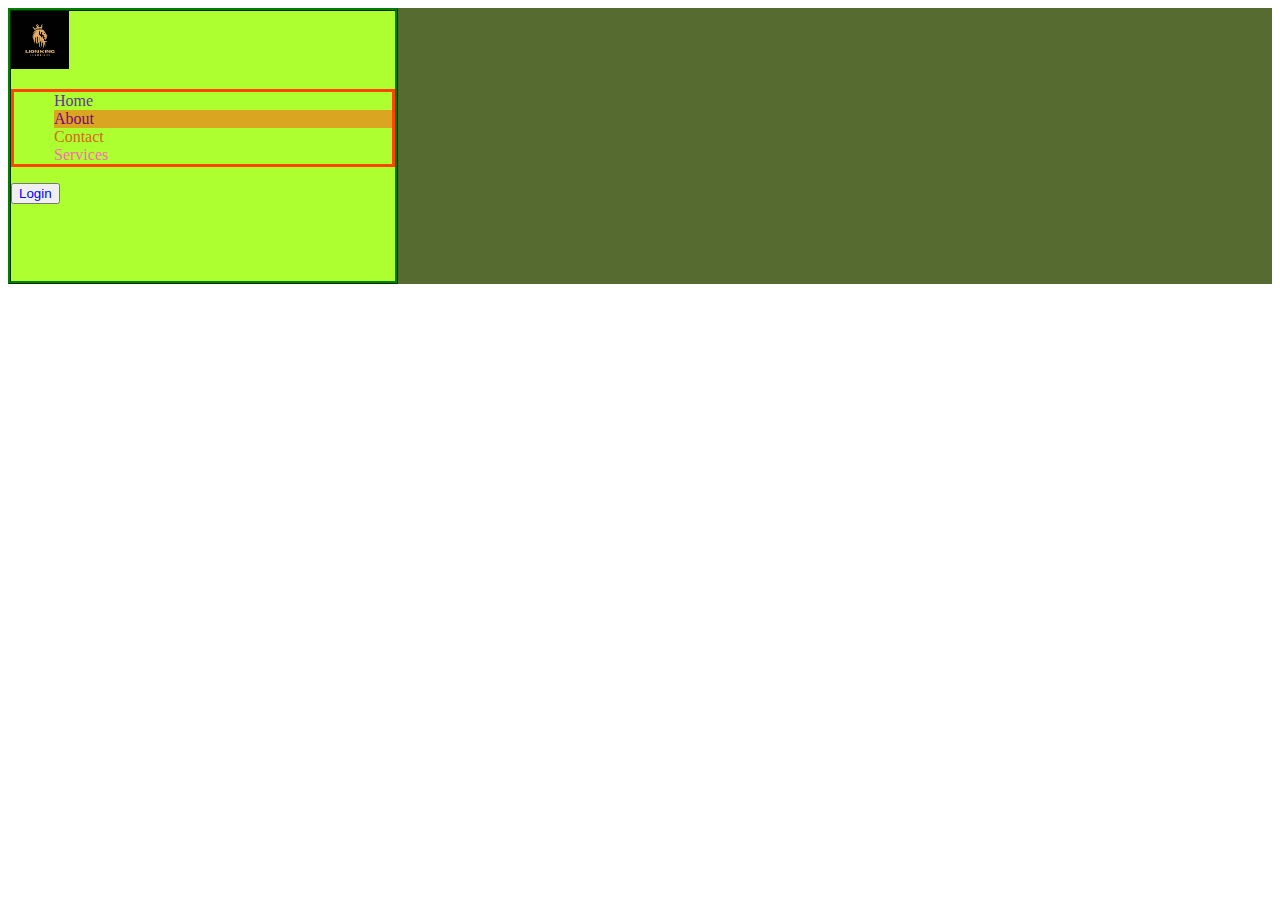
<file: pro1/index.html>
<!DOCTYPE html>
<html lang="en">
<head>
    <meta charset="UTF-8">
    <meta name="viewport" content="width=device-width, initial-scale=1.0">
    <link rel="stylesheet" href="style.css">
    <title>Web Structure</title>
</head>
<body>
    <div id="wrapper">
        <nav>
            <img src="[data-uri]" width="15%" alt="logo">
            <ul>
                <li class="list_item">Home</li>
                <li class="list_item">About</li>
                <li class="list_item">Contact</li>
                <li class="list_item">Services</li>
            </ul>
        <!-- <span>
              <span>Home</span>
              <span>About</span>
              <span>Contact</span>
        </span>     -->
            <button class="list_item">Login</button>
        </nav>
    </div>
    
</body>
</html>
</file>
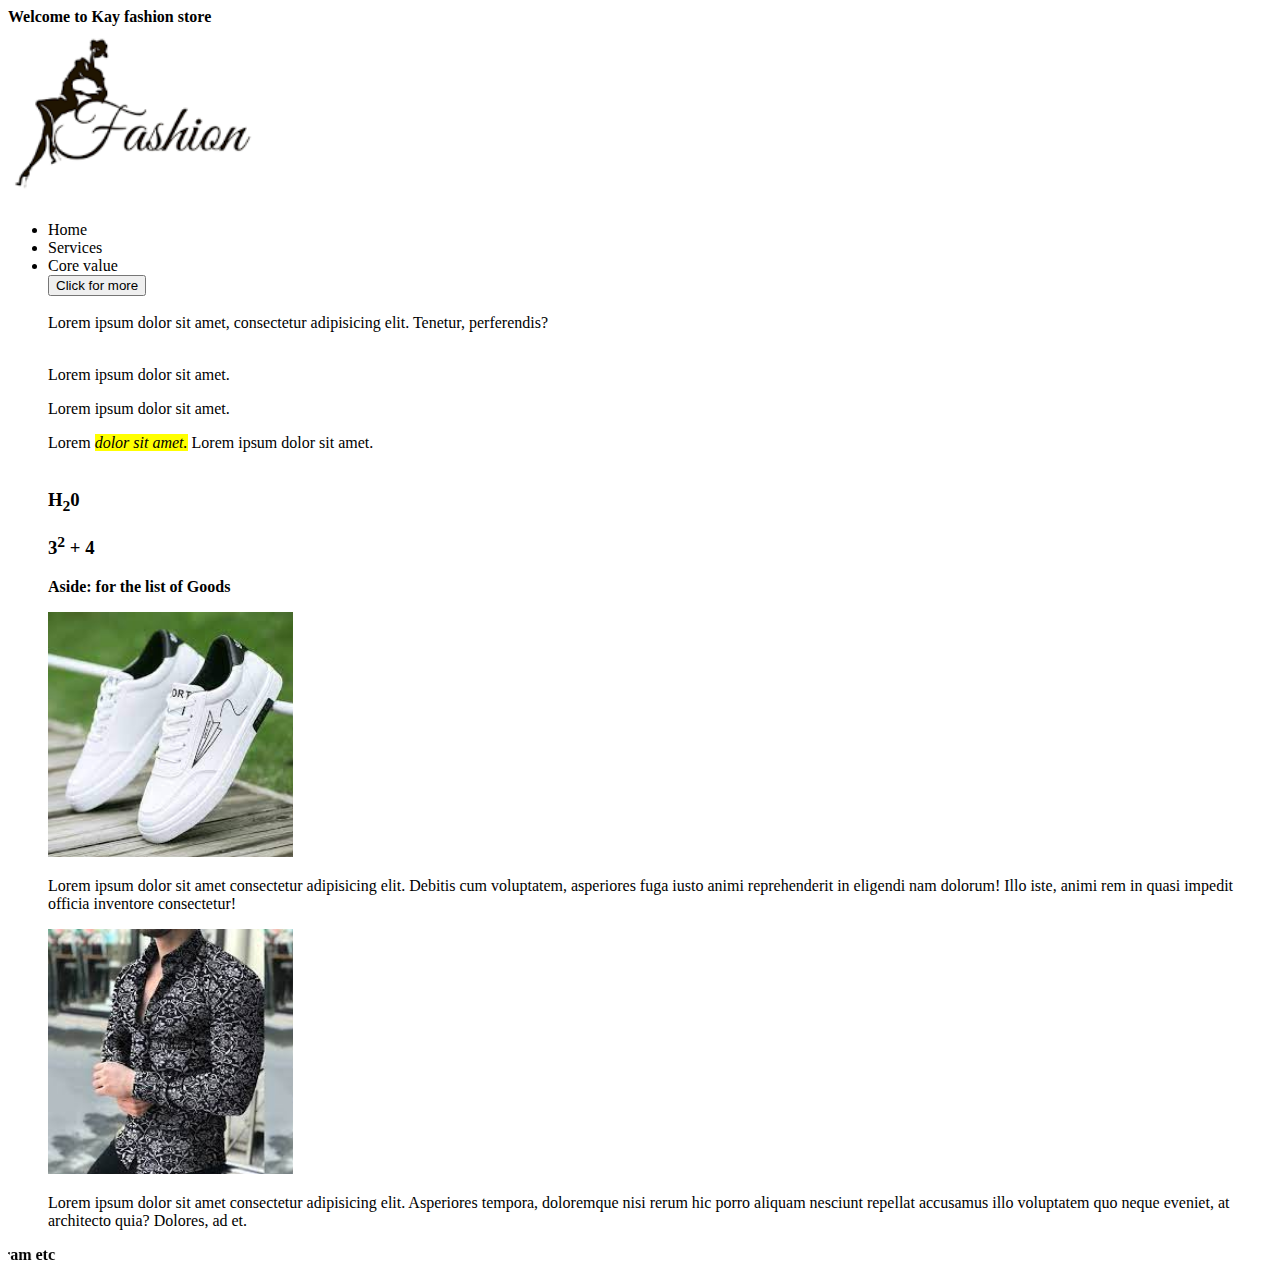
<file: first.html>
<!DOCTYPE html>
<html lang="en">
<head>
    <meta charset="UTF-8">
    <meta name="viewport" content="width=device-width, initial-scale=1.0">
    <title>KAYS WORLD</title>
</head>
<body>
    <main>

    <nav>
        <header><strong>Welcome to Kay fashion store</strong></header>
        <img src="fashion.png" width="20%" alt="">
        
    </nav>
    <ul>
        <li>Home</li>
        <li>Services</li>
        <li>Core value</li>
    
        <button>Click for more</button> <br><br>

        <span>Lorem ipsum dolor sit amet, consectetur adipisicing elit. Tenetur, perferendis?</span> <br><br>
        <p>Lorem ipsum dolor sit amet.</p>
        <p>Lorem ipsum dolor sit amet.</p>

        <span>Lorem <mark><em>dolor sit amet.</em></mark></span> 
        <span>Lorem ipsum dolor sit amet.</span> <br><br>

        <h3>H<sub>2</sub>0</h3>
        <h3>3<sup>2</sup> + 4</h3>

     <aside>
        <figcaption><strong>Aside: for the list of Goods</strong></figcaption> <p></p>
        <img src="sneakers.jpg" width="20%" alt="">
        <p>Lorem ipsum dolor sit amet consectetur adipisicing elit. Debitis cum voluptatem, asperiores fuga iusto animi reprehenderit in eligendi nam dolorum! Illo iste, animi rem in quasi impedit officia inventore consectetur!</p>
        <img src="shirt.jpg" width="20%" alt="">
       <p>Lorem ipsum dolor sit amet consectetur adipisicing elit. Asperiores tempora, doloremque nisi rerum hic porro aliquam nesciunt repellat accusamus illo voluptatem quo neque eveniet, at architecto quia? Dolores, ad et.</p>

     </aside>   
    </ul>

    
        <footer><strong><marquee behavior="" direction="right">Hotlines: Facebeek, Whatsapp, Twitter, Instagram etc</marquee></strong></footer>
        
    </main>
    
</body>
</html>
</file>
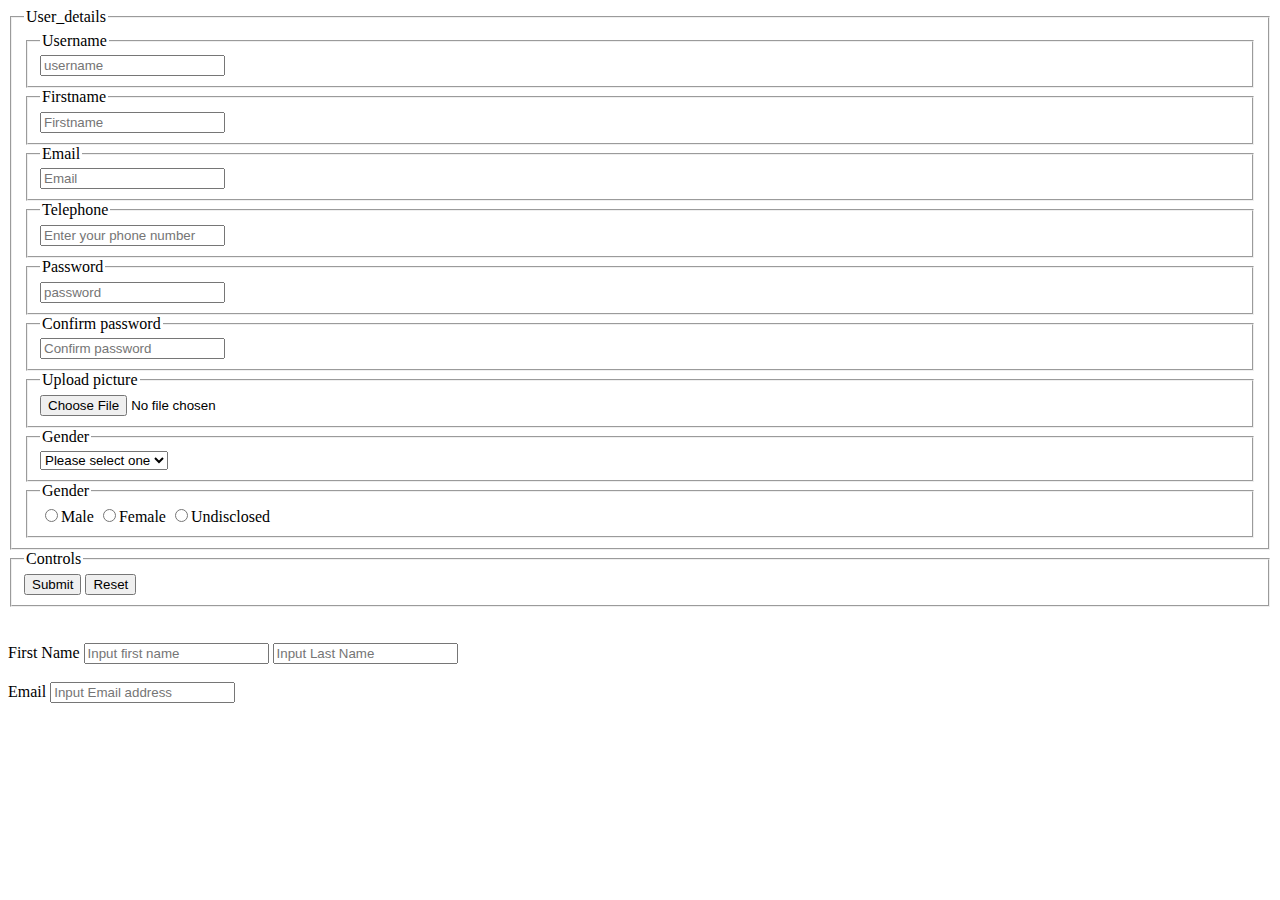
<file: form.html>
<!DOCTYPE html>
<html lang="en">
<head>
    <meta charset="UTF-8">
    <meta name="viewport" content="width=device-width, initial-scale=1.0">
    <title>Form Elements Tutorial</title>
</head>
<body>
    <div id="wrapper">
        <form action="#" method="post">
            <fieldset>
                <legend>User_details</legend>
                <!-- <label for="username">Username:</label> -->
                <fieldset>
                    <legend>Username</legend>
                    <input type="text" placeholder="username" title="Please, enter your Username" name="" id="">
                </fieldset>

                <fieldset>
                    <legend>Firstname</legend>
                    <input type="text" placeholder="Firstname" name="" id="">
                </fieldset>
                <fieldset>
                    <legend>Email</legend>
                    <input type="email" placeholder="Email" name="" id="">
                </fieldset>
                <fieldset>
                    <legend>Telephone</legend>
                    <input type="tel" placeholder="Enter your phone number" name="" id="">
                </fieldset>
                <fieldset>
                    <legend>Password</legend>
                    <input type="password" placeholder="password" name="" id="">
                </fieldset>
                <fieldset>
                    <legend>Confirm password</legend>
                    <input type="password" placeholder="Confirm password" name="" id="">
                </fieldset>
                <fieldset>
                    <legend>Upload picture</legend>
                    <input type="file" placeholder="Upload pictures" name="" id="">
                </fieldset>
                <fieldset>
                    <legend>Gender</legend>
                   <select name="gender" id="">
                    <option value="">Please select one</option>
                    <option value="Male">Male</option>
                    <option value="Female">Female</option>
                    <option value="I prefer not to answer">Undisclosed</option>
                   </select>
                </fieldset>

                <fieldset>
                    <legend>Gender</legend>
                    <input type="radio" name="gender" value="Male">Male
                    <input type="radio" name="gender" value="Female">Female
                    <input type="radio" name="gender" value="Undisclosed">Undisclosed
                
                </fieldset>
            </fieldset>
            <fieldset>
                <legend>Controls</legend>
                <input type="submit" value="Submit">
                <button type="reset">Reset</button>
            </fieldset>
            <br>
            <br>
            <div>
                <label for="name">First Name</label>
                <input type="name" placeholder="Input first name" class="name">
                <input type="" placeholder="Input Last Name" class="type">
            </div>
            <br>
            <div>
                <label for="">Email</label>
                <input type="text" placeholder="Input Email address" class="type">
            </div>
        </form>
    </div>
   
</body>
</html>
</file>
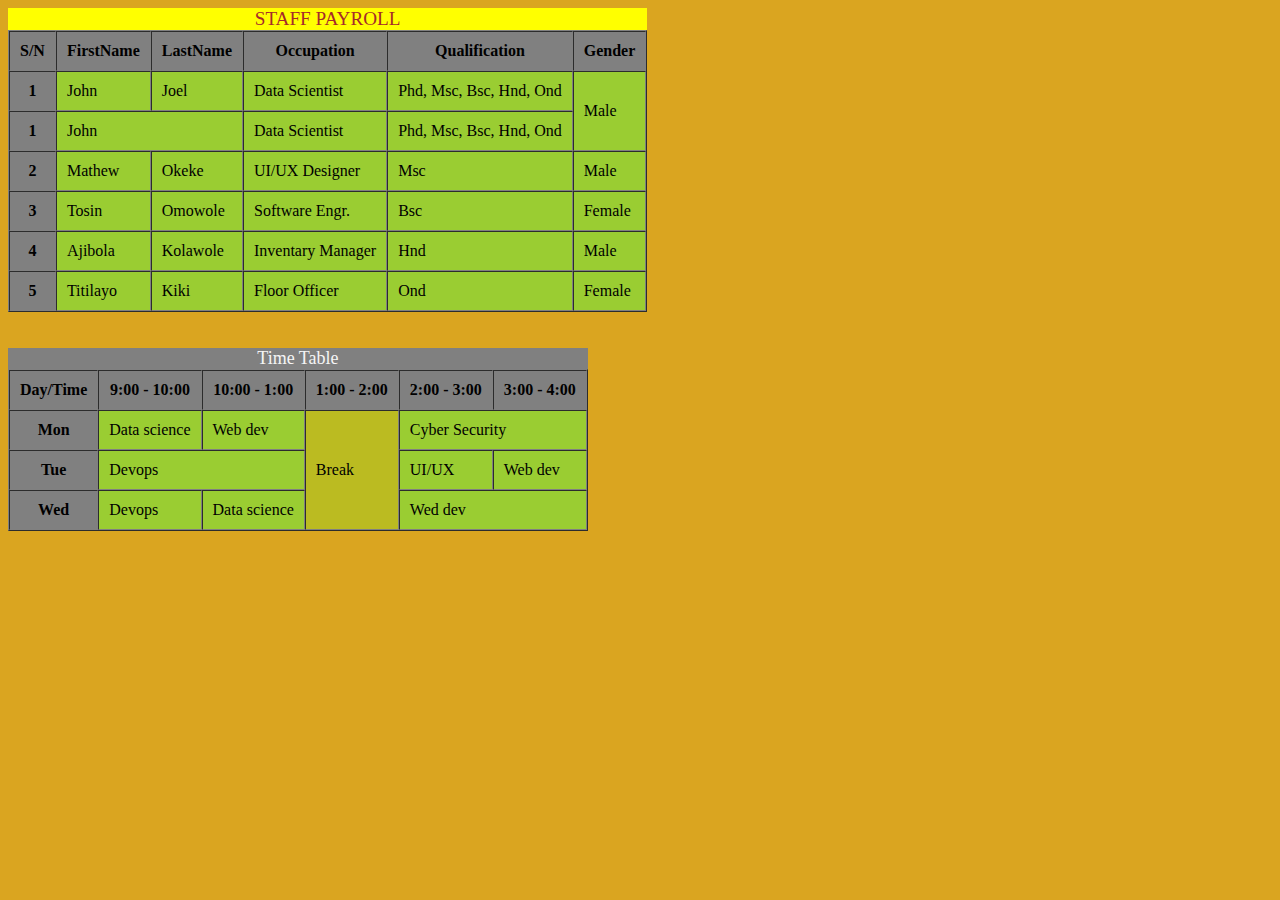
<file: table_elements.html>
<!DOCTYPE html>
<html lang="en">
<head>
    <meta charset="UTF-8">
    <meta name="viewport" content="width=device-width, initial-scale=1.0">

   <link rel="stylesheet" href="css/style.css">

    <title>Table Element</title>
    <!-- <style>
        caption{
            background-color: goldenrod;
            color: aliceblue; 
            font-size: large;
        }
    </style> -->
</head>
<body>
    <div id="wrapper">
        <table border="1" cellspacing="0" cellpadding="10">

            <!-- INLINE STYLING -->
            <!-- <caption style="background-color: rgb(2, 128, 0); color:whitesmoke; font-size: large;" >STAFF PAYROLL</caption> -->

            <!-- EXTERNAL STYLING -->
            <caption >STAFF PAYROLL</caption>

            <thead>
                <tr>
                    <th>S/N</th>
                    <th>FirstName</th>
                    <th>LastName</th>
                    <th>Occupation</th>
                    <th>Qualification</th>
                    <th>Gender</th>
                </tr>
            </thead>
            <tbody>
                <tr>
                    <th>1</th>
                    <td>John</td>
                    <td>Joel</td>
                    <td>Data Scientist</td>
                    <td>Phd, Msc, Bsc, Hnd, Ond</td>
                    <td rowspan="2">Male</td>
                </tr>
                <tr>
                    <th>1</th>
                    <td colspan="2">  John</td>
                    <!-- <td>Joel</td> -->
                    <td>Data Scientist</td>
                    <td>Phd, Msc, Bsc, Hnd, Ond</td>
                    <!-- <td>Male</td> -->
                </tr>
                <tr>
                    <th>2</th>
                    <td>Mathew</td>
                    <td>Okeke</td>
                    <td>UI/UX Designer</td>
                    <td>Msc</td>
                    <td>Male</td>
                </tr>
                <tr>
                    <th>3</th>
                    <td>Tosin</td>
                    <td>Omowole</td>
                    <td>Software Engr.</td>
                    <td>Bsc</td>
                    <td>Female</td>
                </tr>
                <tr>
                    <th>4</th>
                    <td>Ajibola</td>
                    <td>Kolawole</td>
                    <td>Inventary Manager</td>
                    <td>Hnd</td>
                    <td>Male</td>
                </tr>
                <tr>
                    <th>5</th>
                    <td>Titilayo</td>
                    <td>Kiki</td>
                    <td>Floor Officer</td>
                    <td>Ond</td>
                    <td>Female</td>
                </tr>
            </tbody>
        </table>
    </div>

    <br>
    <br>
    <table border="1" cellspacing="0" cellpadding="10">
        <caption style="background-color: grey; color: whitesmoke; font-size: large;">Time Table</caption>
        <thead>
            <tr>
                <th>Day/Time</th>
                <th>9:00 - 10:00</th>
                <th>10:00 - 1:00</th>
                <th>1:00 - 2:00</th>
                <th>2:00 - 3:00</th>
                <th>3:00 - 4:00</th>
            </tr>
        </thead>
        <tbody>
            <tr>
                <th>Mon</th>
                <td>Data science</td>
                <td>Web dev</td>
                <td rowspan="3" style="background-color: rgb(187, 187, 33); color: black;">Break</td>
                <td colspan="2">Cyber Security</td>
                <!-- <td>Cyber Security</td> -->
            </tr>
            <tr>
                <th>Tue</th>
                <td colspan="2">Devops</td>
                <!-- <td>Devops</td> -->
                <!-- <td>Break</td> -->
                <td>UI/UX</td>
                <td>Web dev</td>
            </tr>
            <tr>
                <th>Wed</th>
                <td>Devops</td>
                <td>Data science</td>
                <!-- <td>Break</td> -->
                <td colspan="2">Wed dev</td>
                <!-- <td>Web dev</td> -->
            </tr>
        </tbody>
    </table>
    
</body>
</html>
</file>
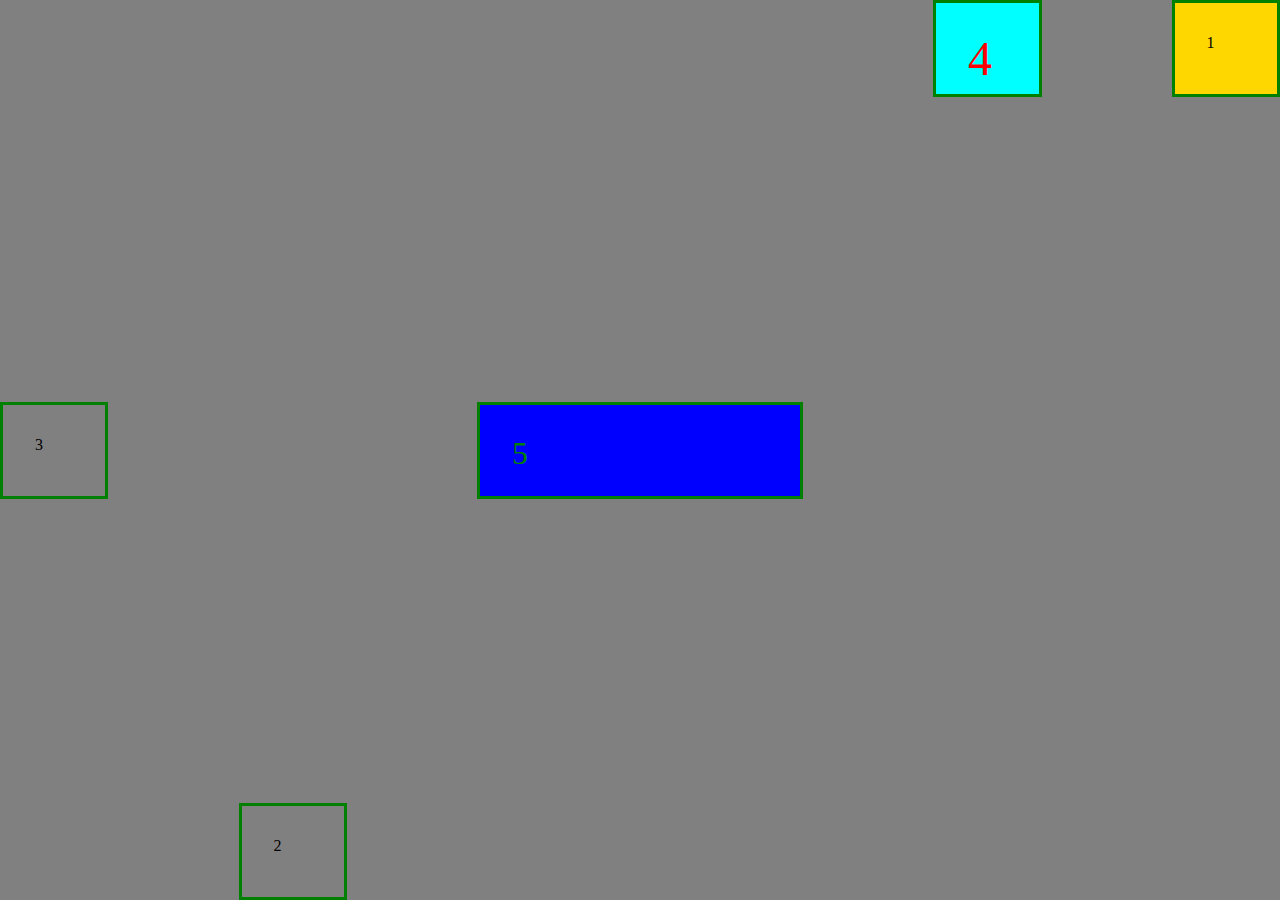
<file: flex/flex3.html>
<!DOCTYPE html>
<html lang="en">
<head>
    <meta charset="UTF-8">
    <meta name="viewport" content="width=device-width, initial-scale=1.0">
    <title>flex properties</title>
</head>
<body>
    <div id="wrapper">
        <div id="" class="number">1</div>
        <div id="" class="number">2</div>
        <div id="" class="number">3</div>
        <div id="" class="number">4</div>
        <div id="" class="number">5</div>
    </div>
    <style>

        /* Reset from meyer web */
        
            html, body, div, span, applet, object, iframe,
h1, h2, h3, h4, h5, h6, p, blockquote, pre,
a, abbr, acronym, address, big, cite, code,
del, dfn, em, img, ins, kbd, q, s, samp,
small, strike, strong, sub, sup, tt, var,
b, u, i, center,
dl, dt, dd, ol, ul, li,
fieldset, form, label, legend,
table, caption, tbody, tfoot, thead, tr, th, td,
article, aside, canvas, details, embed, 
figure, figcaption, footer, header, hgroup, 
menu, nav, output, ruby, section, summary,
time, mark, audio, video {
	margin: 0;
	padding: 0;
	border: 0;
	font-size: 100%;
	font: inherit;
	vertical-align: baseline;
}
/* HTML5 display-role reset for older browsers */
article, aside, details, figcaption, figure, 
footer, header, hgroup, menu, nav, section {
	display: block;
}
body {
	line-height: 1;
}
ol, ul {
	list-style: none;
}
blockquote, q {
	quotes: none;
}
blockquote:before, blockquote:after,
q:before, q:after {
	content: '';
	content: none;
}
table {
	border-collapse: collapse;
	border-spacing: 0;


/* End of Meyer web */

/* Beginning of my Styling */

        }
        #wrapper{
            background-color: grey;

            /* To make the display side by side */
            display: flex;

            /* Justify content makes them have spaces between them */
            justify-content: space-between;

            /* To set the wrapper to landing page or to remove scroll bar: it's used in E-commerce for customers to view the items at a go */
            height: 100vh;

            /* To make the items comes to the center of the page or parent */
            align-items: center;

            /*To make the items comes to the bottom of the page or parent  */
            /* align-items: flex-end; */

            /* Remain at the top */
            /* align-items: flex-start; */

           
        
        }
        #wrapper>.number{
            border: .2rem solid green;

            /* to limit the width of the child from occupying the whole page of the parent. */
            width: 3%;

            /* to limit the heiht of the child from occupying the whole page of the parent. */
            height: 3%;
            padding: 2rem;
        }


         /* To make some to be at the top and some at the bottom */
        #wrapper>.number:last-child{
            /* background-color: red; */

            background-color: blue;


            /* To make it bigger than the rest childrens */
            /* flex: 20%; */

            /* or flex basis: It will makes it space himself and enlarge without affecting the parent*/
            flex-basis: 20%; /*200px;*/

            font-size: 200%;
            color: green;

            /*To break into new lines or break into new line */
            text-wrap: wrap;

        }

        /* To make the fist child goes to the last part */
        #wrapper>.number:first-child{
            /* order: 4; */
            /* flex-shrink: 1; */

            /* To put 1 up and makes it move to the position of 5 */
            /* To take it up */
            align-self: flex-start;

            /* To take it to the position of 5 */
            order: 5;

            background-color: gold;
        }

        /* To pick a particular child */
        #wrapper>.number:nth-child(4){
            /* background-color: yellow; */
            background-color: aqua;
            font-size: 300%;
            color: red;

            /* To input a scroll */
            overflow:scroll;

            /* flex grow/shrink: to increase a particular item size */
            /* flex: .5rem; */

            /* To align the item to go to the top */
            align-self: flex-start;

            /* To change the position if the childrens */
            order: 1;
        }

        /* To bring 2 to the bottom */
        #wrapper>.number:nth-child(2){
            align-self: flex-end;
        }

        /* To bring 1 to the right.... Justify-self: It works for right and left */

        #wrapper>.number:nth-child(1){
            /* justify-self: flex-end; */
            
        }

            /* To make 3 go to the position of 1 */
        #wrapper>.number:nth-child(3){
            order: -1;
        }

    </style>
    
</body>
</html>
</file>
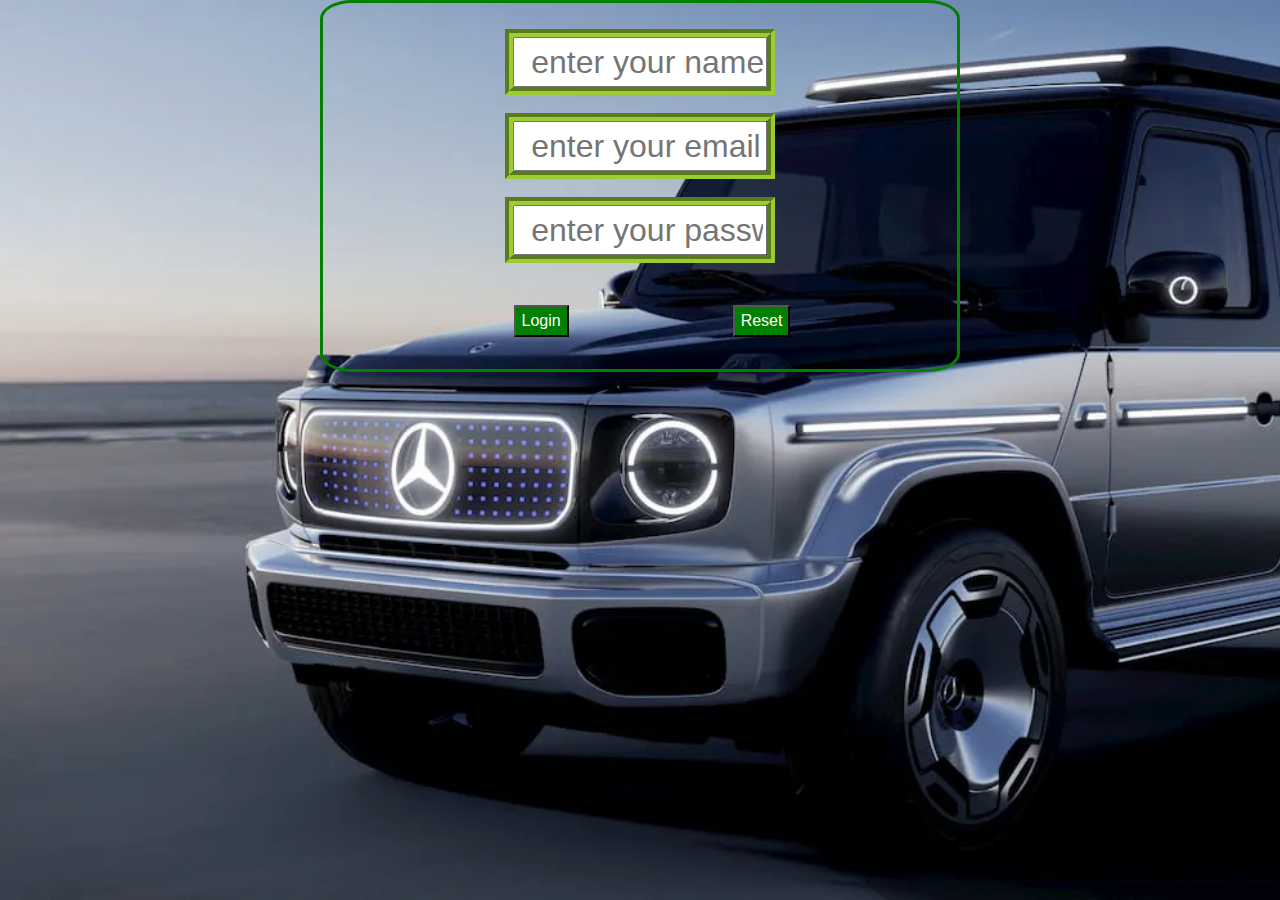
<file: pro1/simple_page.html>
<!DOCTYPE html>
<html lang="en">
<head>
    <meta charset="UTF-8">
    <meta name="viewport" content="width=device-width, initial-scale=1.0">
    <link rel="stylesheet" href="simple_page.css">
    <link rel="preconnect" href="https://fonts.googleapis.com">
<link rel="preconnect" href="https://fonts.gstatic.com" crossorigin>
<!-- FONT ON Google font -->
<link href="https://fonts.googleapis.com/css2?family=Roboto:ital,wght@1,300&display=swap" rel="stylesheet">
    <title>Login Form</title>
</head>
<body>
    <div id="wrapper">
        <form action="#">
            <div id="username">
                <!-- <img src="/Gwagon.jpg" width="150" alt=""> -->
                <br>
                <input type="text" name="username" placeholder="enter your name" title="please fill in your username" id="">
                
            </div>
           <br>
            <div id="email">
                <input type="email" name="email" placeholder="enter your email" title="please fill in your username" id="">
            </div>
            <br>
            <div id="password">
                <input type="password" name="password" placeholder="enter your password" title="please fill in your password" id="">
            </div>
            <br>

            <div class="buttons">
                <button>Login</button>
                <button>Reset</button>
            </div>
            
        </form>
    </div>
</body>
</html>
</file>
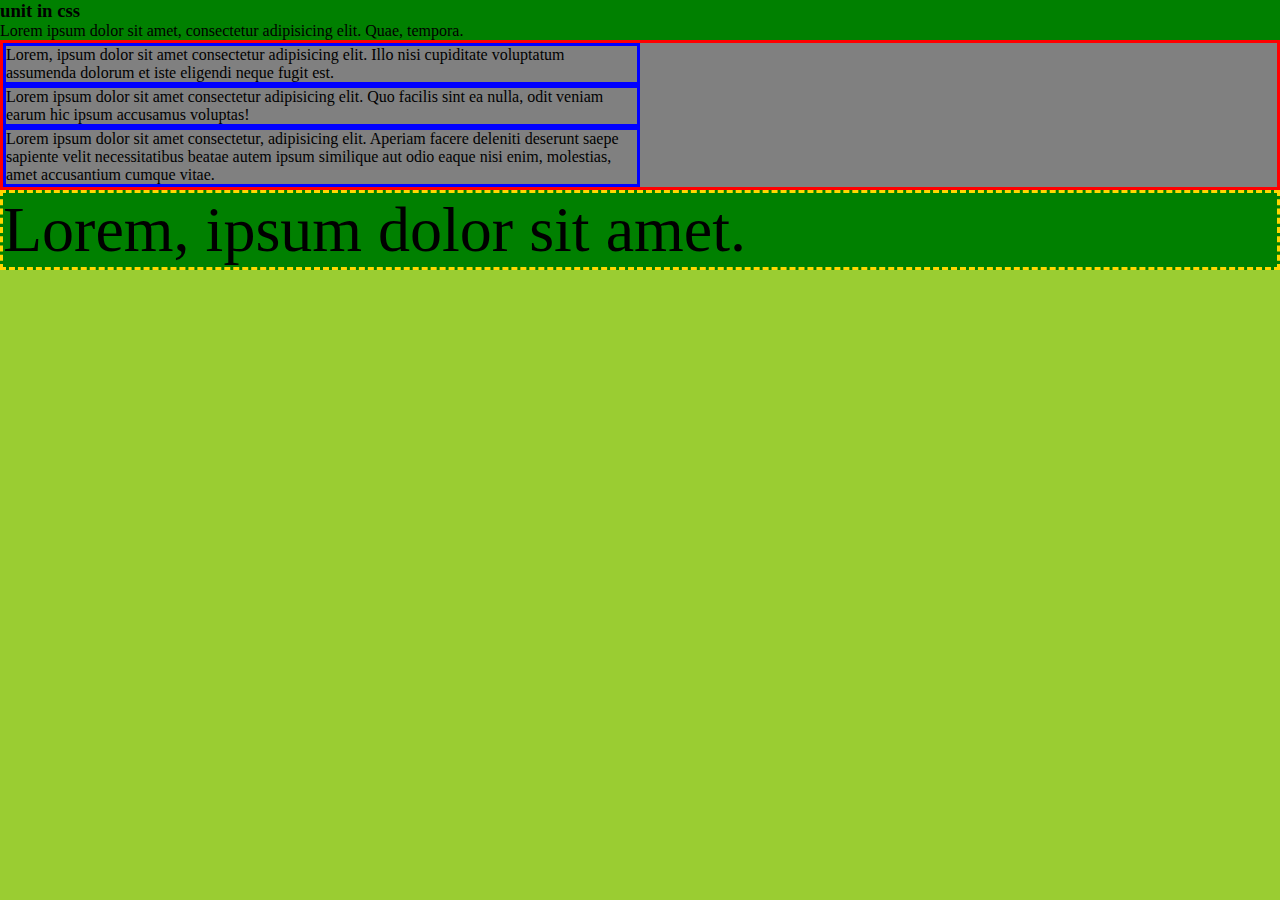
<file: pro1/unit.html>
<!DOCTYPE html>
<html lang="en">
<head>
    <meta charset="UTF-8">
    <meta name="viewport" content="width=device-width, initial-scale=1.0">
    <link rel="stylesheet" href="unit.css">
    <title>Unit</title>
</head>
<body>
    <div id="wrapper">
        <div id="paragraph">
            <h3>unit in css</h3>
            <p>Lorem ipsum dolor sit amet, consectetur adipisicing elit. Quae, tempora.</p>

        </div>
        
        <div id="box1">
           <p>Lorem, ipsum dolor sit amet consectetur adipisicing elit. Illo nisi 
            cupiditate voluptatum assumenda dolorum et iste eligendi neque fugit est.</p>
           <p>Lorem ipsum dolor sit amet consectetur adipisicing elit. Quo facilis sint ea nulla,
             odit veniam earum hic ipsum accusamus voluptas!</p>
           <p>Lorem ipsum dolor sit amet consectetur, adipisicing elit. Aperiam facere deleniti deserunt saepe sapiente velit 
            necessitatibus beatae autem ipsum similique aut odio eaque nisi enim, molestias, amet accusantium cumque vitae.</p>
           
        </div>

        <div id="box2">
            <p>Lorem, ipsum dolor sit amet.</p>
            
        </div>
    </div>
    
</body>
</html>
</file>
<file: pro1/style.css>
body{
    margin: 8;
}

#wrapper{
    background-color: darkolivegreen;
}
nav{
    /* border-top: 0.2rem;
    border-left: 0.2rem;
    border-right: .2rem;
    border-bottom: .2rem;
    border-style: ridge;
    border-width: .2rem;
    border-color: green; */
    border: .2rem ridge green;
    height: 30vh;
    width: 30vw;
    background-color: greenyellow;
    color: blueviolet;
}

ul{
    list-style-type: none;
    border: .2rem solid orangered;
}

nav > .list_item{
    color: blue;
}

ul > li + li {
    color: goldenrod;
}

ul > li + li {
    color: goldenrod;
}

/* 1st child */
ul > li:first-child {
    color: rebeccapurple;
}

/* 2nd child */
ul > li:nth-child(2) {
    color: purple;
    background-color: goldenrod;
}

/* 3rd child */
ul > li:nth-child(3) {
    color: chocolate;
   
}

/* last child */
ul > li:last-child{
    color: hotpink;
}

nav > .list_item:hover{
    background-color: cadetblue;
    font-size: 2rem;
    font-weight: 400;
}
</file>
<file: css/style.css>
body{
    background-color: goldenrod;
    color: black;
}

caption{
    background-color: yellow;
    font-size: larger;
    color: brown;
}

tr{
    background-color: yellowgreen;
}

th{
    background-color: gray;
}

td{
    background-color: ;
}
</file>
<file: pro1/simple_page.css>
/* COPY THIS FONT FROM GOOGLE FONT */

@import url('https://fonts.googleapis.com/css2?family=Roboto:ital,wght@1,300&display=swap');
*{
    margin: 0;
    box-sizing: border-box;
}

#wrapper{
    height: 100vh;
    /* background-image: url("/Gwagon.jpg"), url("/cs7Gwagon.jpg"); */
    background: url("/Gwagon.jpg") grey;
    background-size: cover;  
    /* contain */
    background-repeat: no-repeat;
    /* filter: brightness(4rem); */

    /* SHORT HAND FORM COLOR BINDING using linear gradient function in css for color*/
    /* We can use 1) CONIC GRADIENT FUNCTION () OR 2) LINEAR GRADIENT FUNCTION, 3) LINEAR GRADIENT() */
    /* Using Linear Gradient function */

     /* background: linear-gradient(to right, red, blue, green); */

}

/* TO CENTER THE FORM*/

form{
    /* border: .2rem solid red; */
    width: 50vw;
    margin: 0 auto;
    /* padding-left: 10%; */
    /* background-color: yellow; */
    /* mix-blend-mode: color-burn; */

    /* filter: brightness(50%); */
    border: .2rem solid green; 
    border-top-right-radius: 5%;
    border-top-left-radius: 5%;
    border-bottom-right-radius: 5%;
    border-bottom-left-radius: 5%;
    /* border-radius: 50%; */
}

        /* 23/11/2023 */

#username, #email, #password{
    /* 23/11/2023 To centre just the username */
    /* border: .1rem solid green; */
    width: 50%;
    text-align: center;
    margin: 0 auto;
}

/* TO REMOVE THE BOX OUTLINE: the border box when we click the form */
/* > This field is For the input of username only and later email and password */
#username>input[type="text"], #email>input[type="email"], #password>input[type="password"], .buttons>button[type="button"] {  
    /* outline: none; */
    outline-style: groove;
    outline-color: yellowgreen;
    outline-width: .5rem;
    height: 50px;
    width: 80%;
    /* to change text color and font size */
    font-size: 2rem;
    font-family: 'Segoe UI', Tahoma, Geneva, Verdana, sans-serif, Roboto;
    padding-left: 1rem;
    margin-top: 1rem;
    /* Text color */
    color: green;
}

/* button{
 background-color: gold;
 margin-left: 30%;
} */

 /* .b1{
    background-color: gold;
    color: blue;
    margin-right: 0%;
    text-align: center;
} */

/* .b2{
    background-color: burlywood;
    color: black;
    margin-left: 70%;
    text-align: center;
}  */

.buttons{
    /* border: .2rem solid blue; */
    width: 50%;
    margin: 2rem auto;
}

/* To centralize the two buttons */
.buttons>button:first-child{
    margin-left: 2rem;
}

.buttons>button:first-child, .buttons>button:nth-child(2){
    color: white;
    background-color: green;
    height: 2rem;
    font-family: 'Segoe UI', Tahoma, Geneva, Verdana, sans-serif;
    font-size: 1rem;
}
.buttons>button:nth-child(2){
    margin-left: 10rem;
}
</file>
<file: pro1/unit.css>
*{
    margin: 0;

    box-sizing: border-box;
}

body{
    background-color: yellowgreen;
}

#wrapper{
    background-color: green;
    /* height: 50%;
    width: 50vw; */
    /* overflow-y: scroll; Overflow is to hide or scroll up or down etc.\ */  

}

#box1{
    background-color: grey;
    border: .2rem solid red;
    height: 20%;
    width: 100%;
    /* overflow: scroll; */
}

#box1 >p{
    height: 50%;
    width: 50%;
    border: .2rem solid blue;
}
#box2{
    /* height: 500px; */
    border: .2rem dashed gold;
    /* width: 200px; */
}
#box2>p{
    font-size: 4rem;
}
</file>
